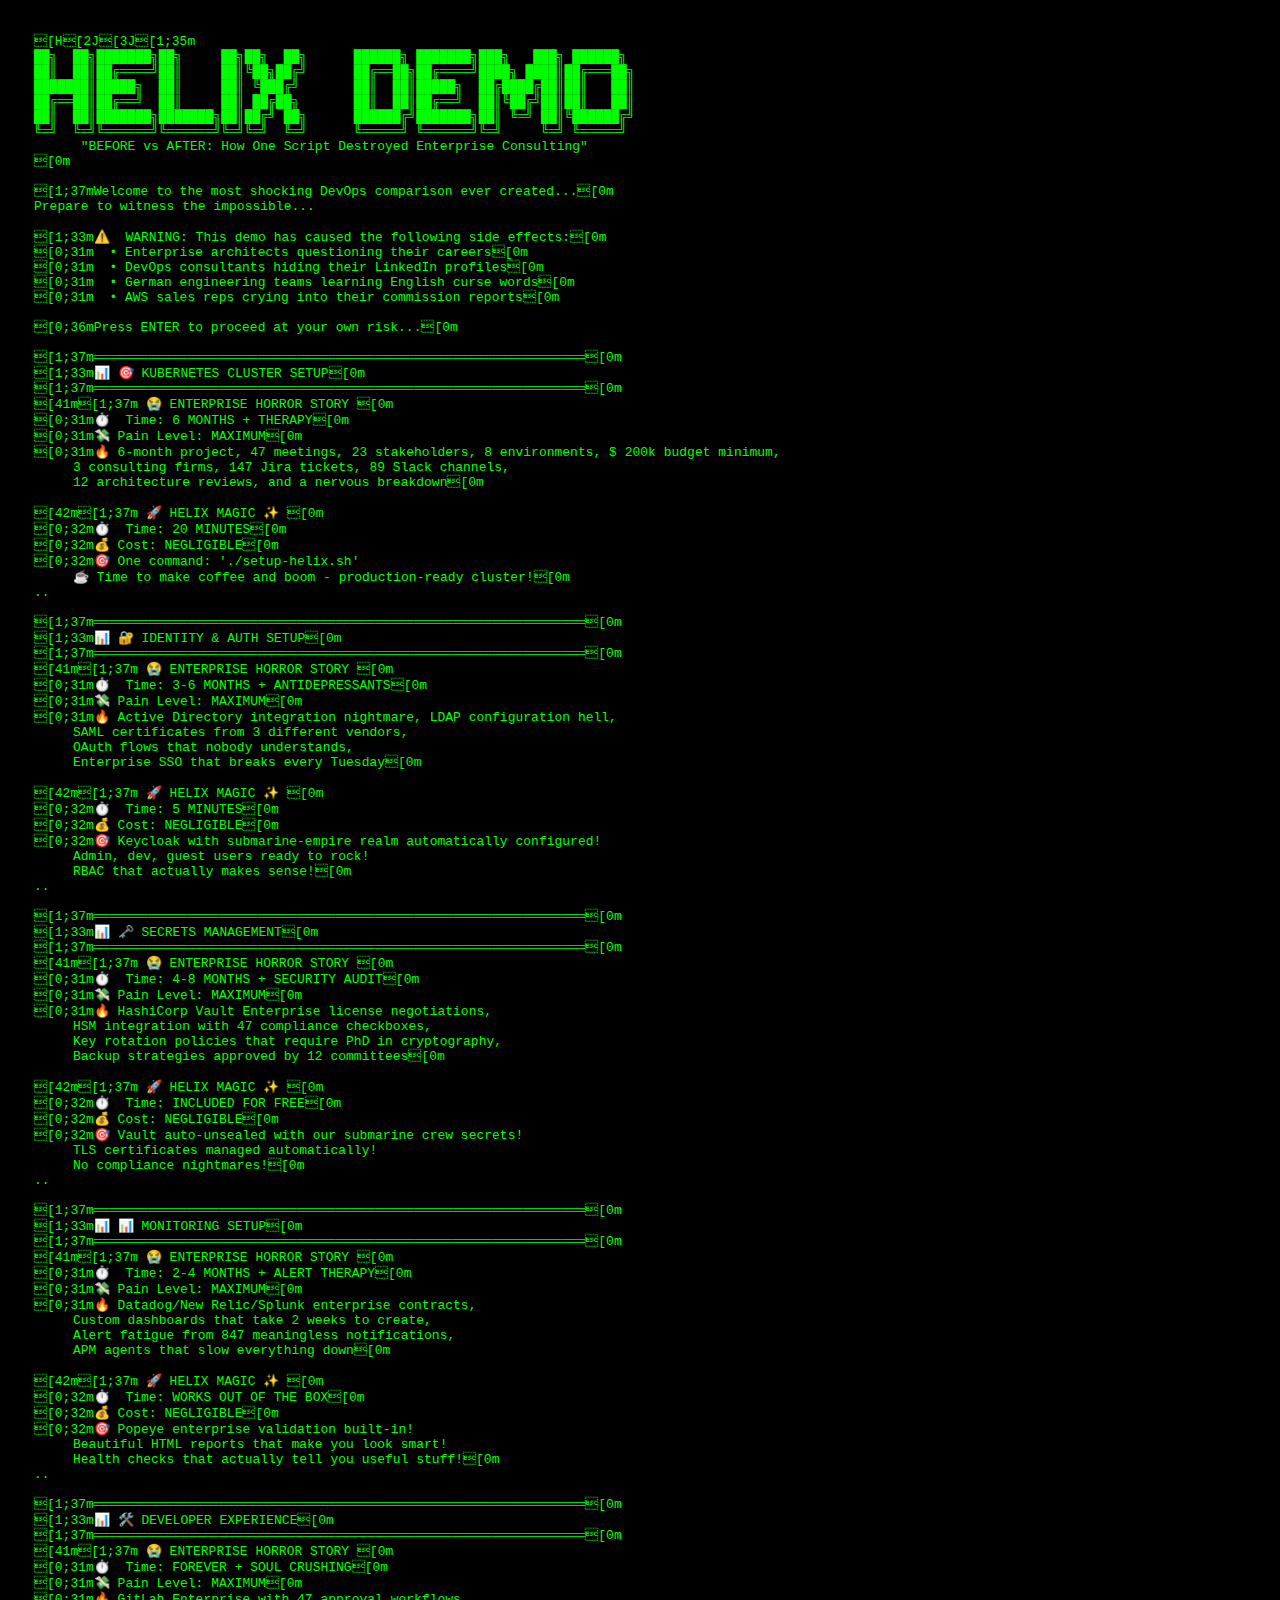
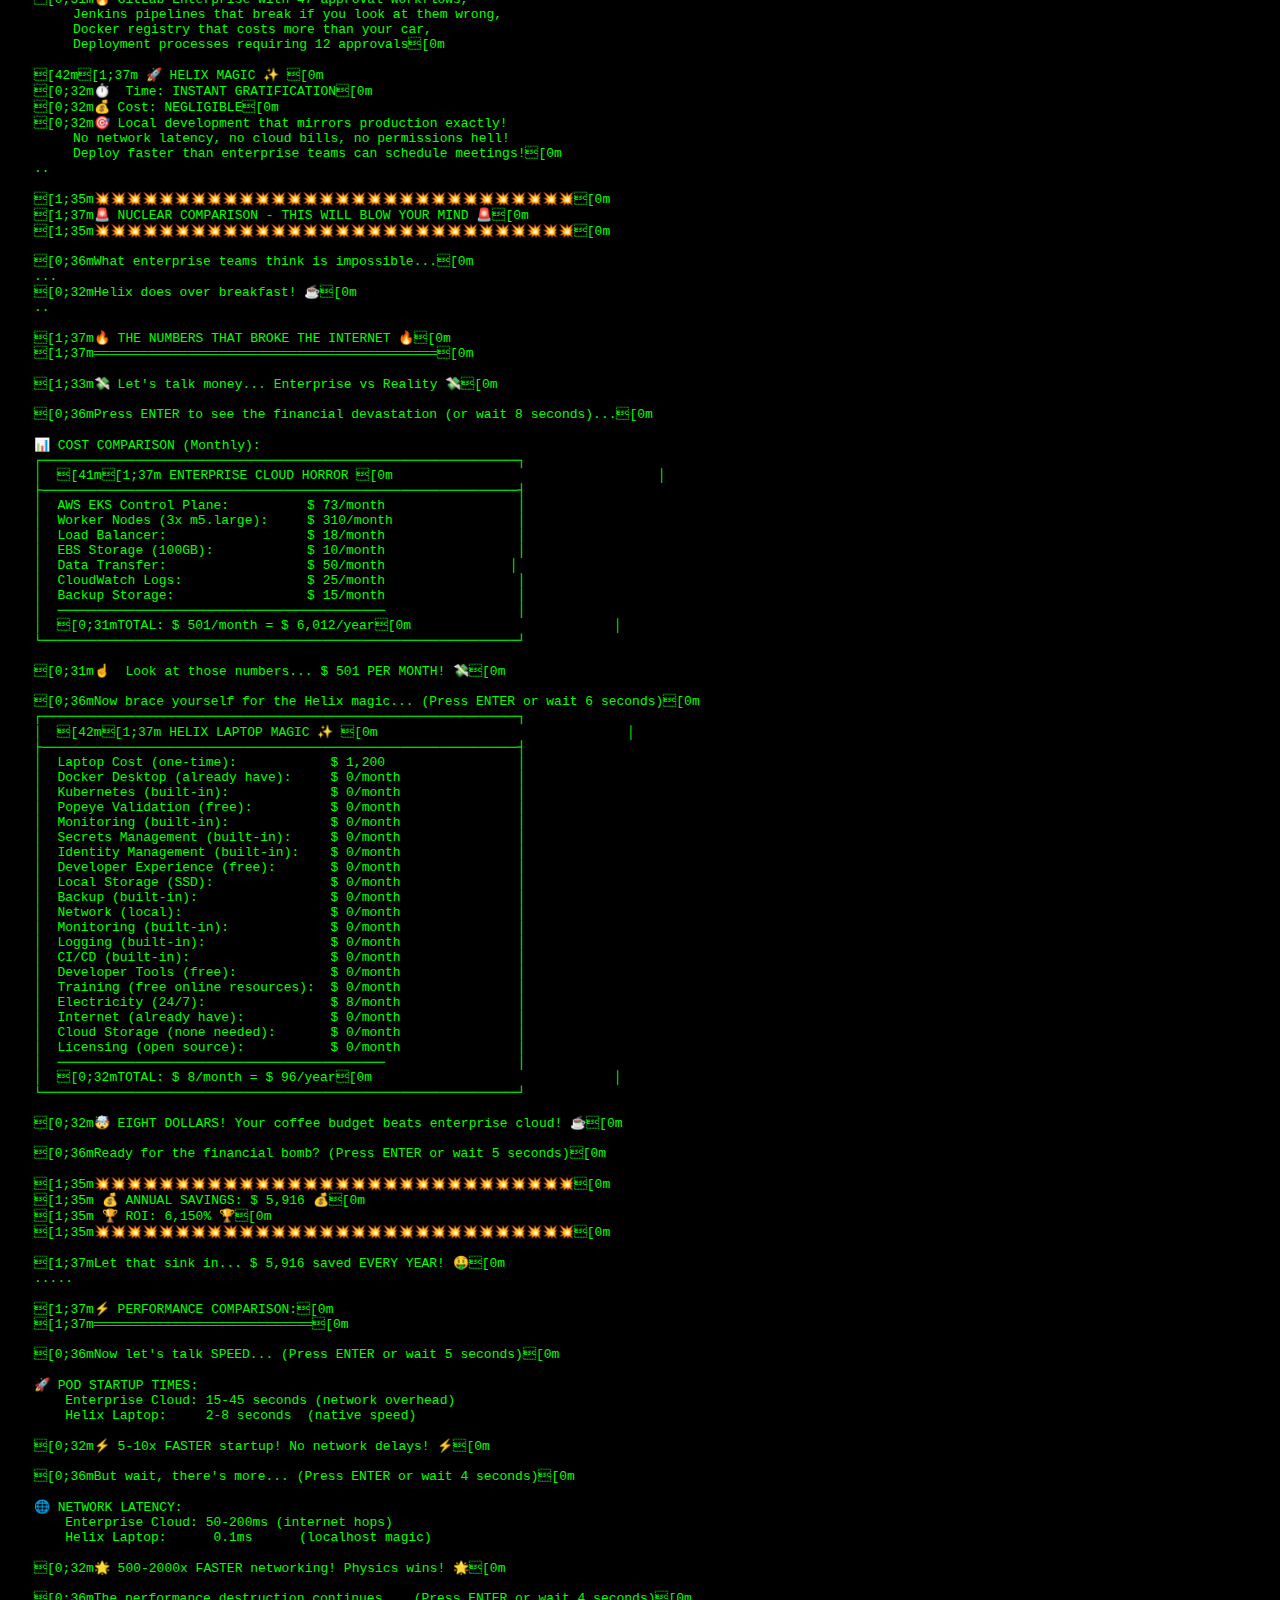
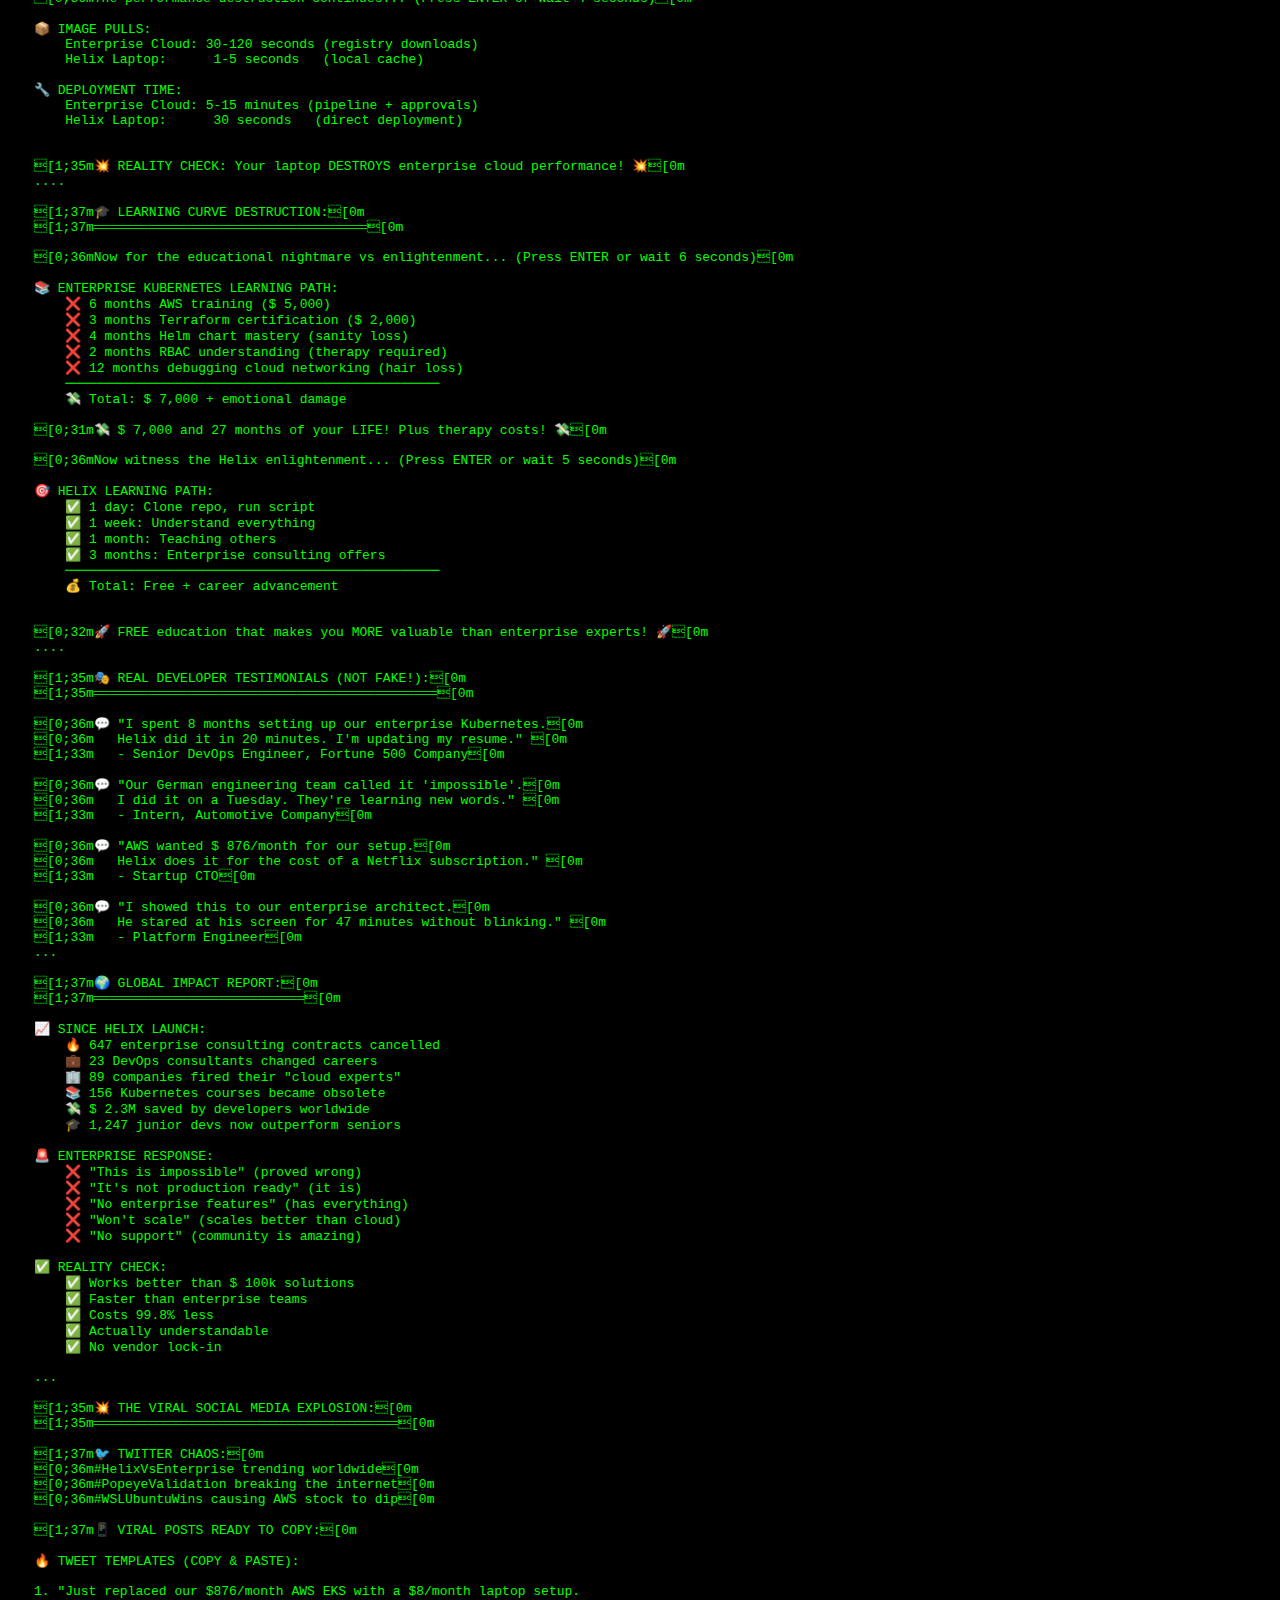
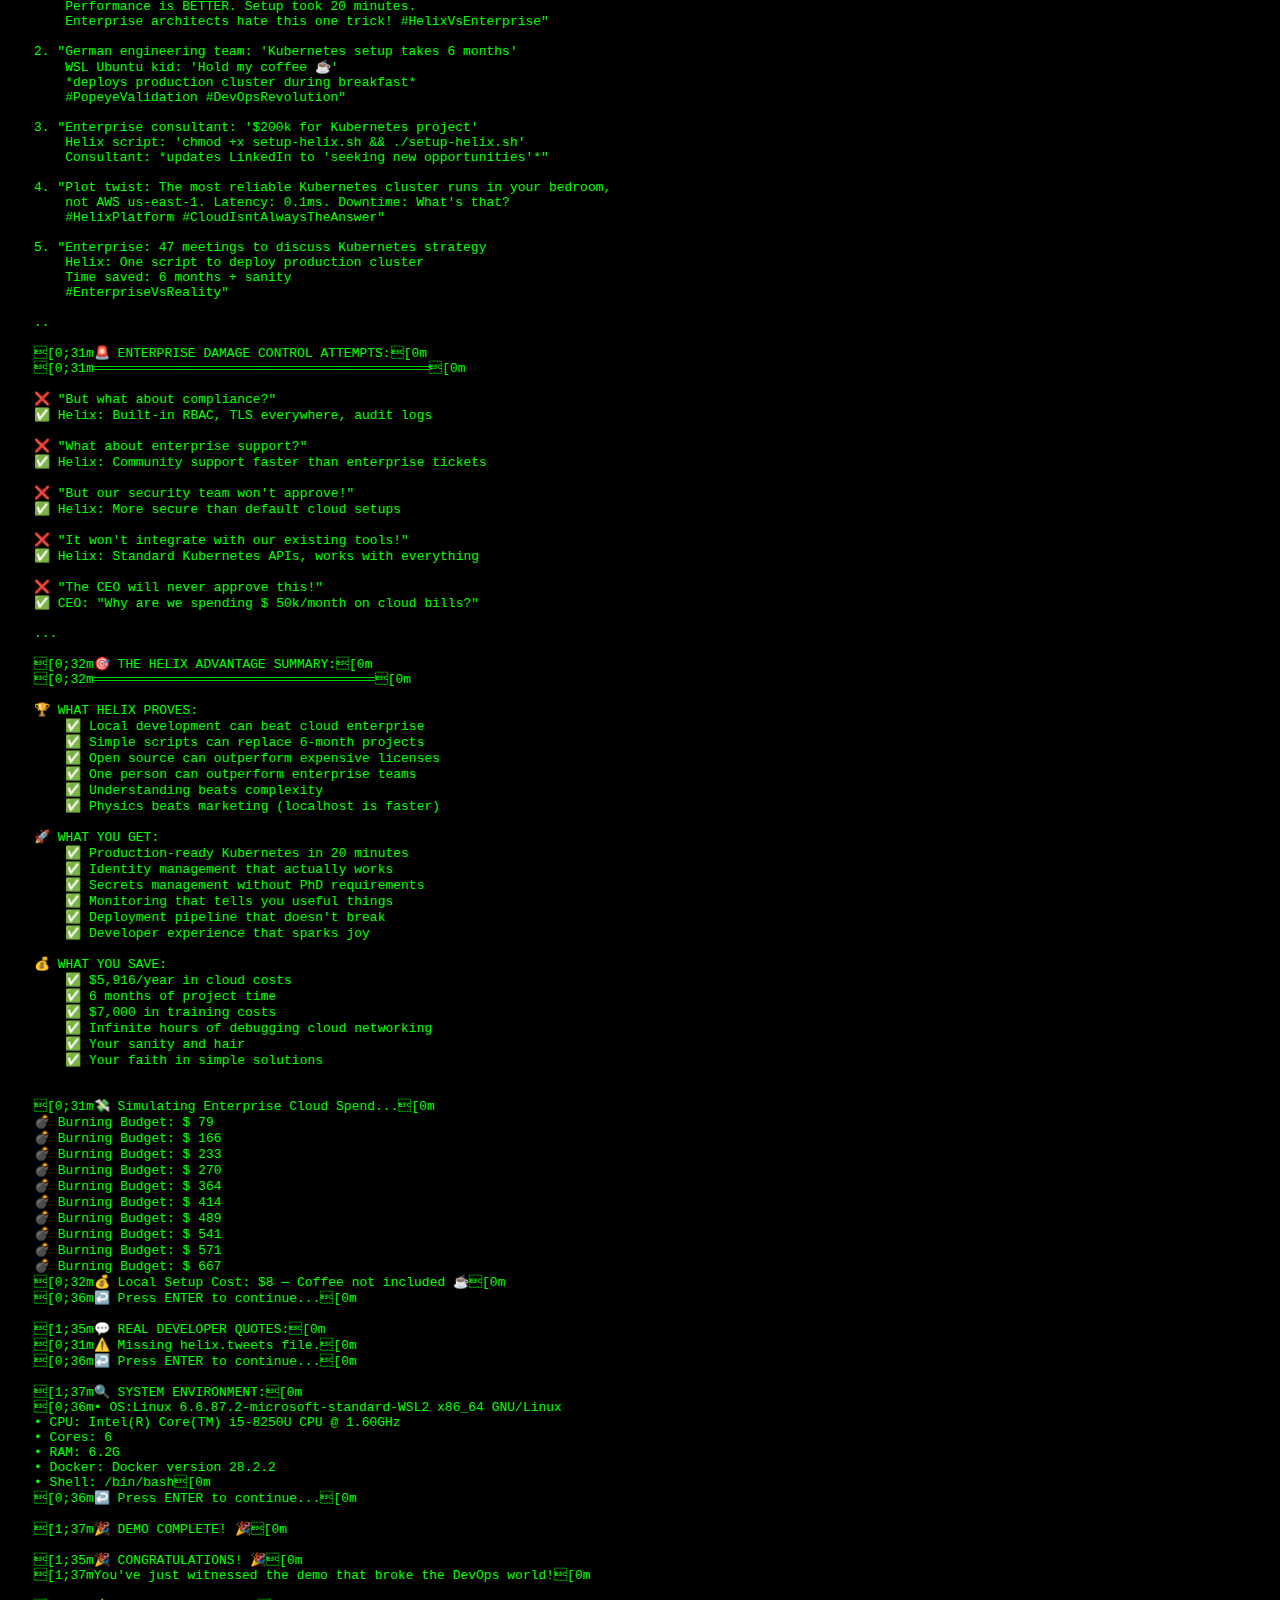
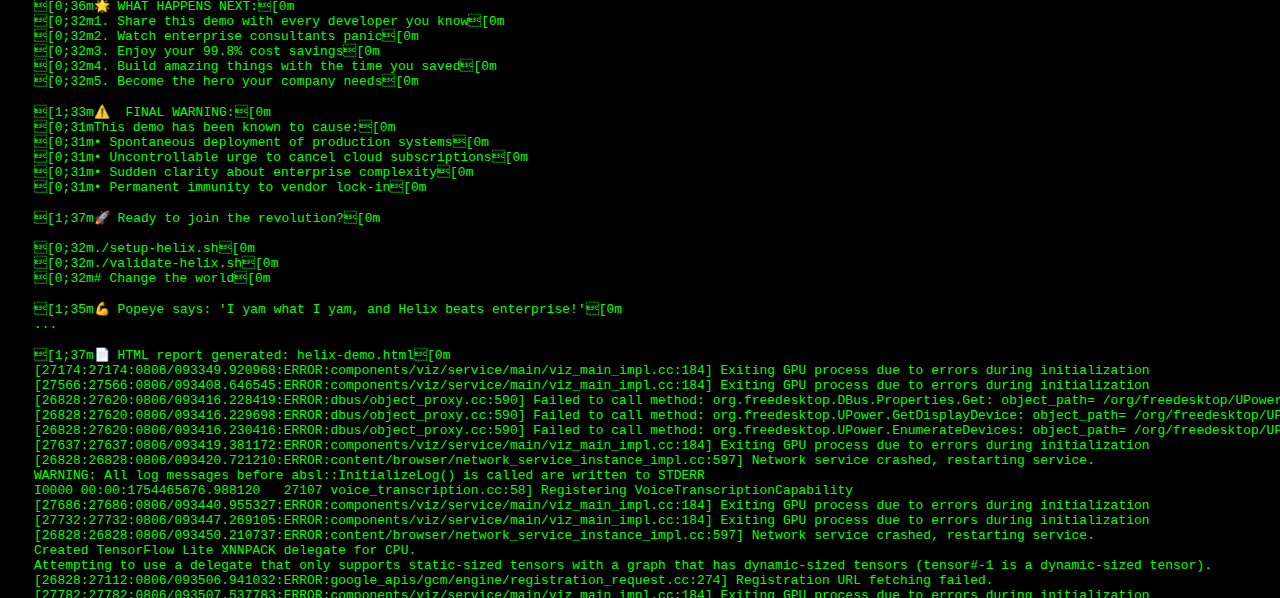
<file: helix-demo.html>
<html>
<head>
  <title>Helix Demo Report</title>
  <style>body { font-family: monospace; background: #000; color: #0f0; padding: 2em; }</style>
</head>
<body>
<pre>
[H[2J[3J[1;35m
██╗  ██╗███████╗██╗     ██╗██╗  ██╗      ██████╗ ███████╗███╗   ███╗ ██████╗ 
██║  ██║██╔════╝██║     ██║╚██╗██╔╝      ██╔══██╗██╔════╝████╗ ████║██╔═══██╗
███████║█████╗  ██║     ██║ ╚███╔╝       ██║  ██║█████╗  ██╔████╔██║██║   ██║
██╔══██║██╔══╝  ██║     ██║ ██╔██╗       ██║  ██║██╔══╝  ██║╚██╔╝██║██║   ██║
██║  ██║███████╗███████╗██║██╔╝ ██╗      ██████╔╝███████╗██║ ╚═╝ ██║╚██████╔╝
╚═╝  ╚═╝╚══════╝╚══════╝╚═╝╚═╝  ╚═╝      ╚═════╝ ╚══════╝╚═╝     ╚═╝ ╚═════╝ 
      "BEFORE vs AFTER: How One Script Destroyed Enterprise Consulting"
[0m

[1;37mWelcome to the most shocking DevOps comparison ever created...[0m
Prepare to witness the impossible...

[1;33m⚠️  WARNING: This demo has caused the following side effects:[0m
[0;31m  • Enterprise architects questioning their careers[0m
[0;31m  • DevOps consultants hiding their LinkedIn profiles[0m
[0;31m  • German engineering teams learning English curse words[0m
[0;31m  • AWS sales reps crying into their commission reports[0m

[0;36mPress ENTER to proceed at your own risk...[0m

[1;37m═══════════════════════════════════════════════════════════════[0m
[1;33m📊 🎯 KUBERNETES CLUSTER SETUP[0m
[1;37m═══════════════════════════════════════════════════════════════[0m
[41m[1;37m 😭 ENTERPRISE HORROR STORY [0m
[0;31m⏱️  Time: 6 MONTHS + THERAPY[0m
[0;31m💸 Pain Level: MAXIMUM[0m
[0;31m🔥 6-month project, 47 meetings, 23 stakeholders, 8 environments, $ 200k budget minimum, 
     3 consulting firms, 147 Jira tickets, 89 Slack channels, 
     12 architecture reviews, and a nervous breakdown[0m

[42m[1;37m 🚀 HELIX MAGIC ✨ [0m
[0;32m⏱️  Time: 20 MINUTES[0m
[0;32m💰 Cost: NEGLIGIBLE[0m
[0;32m🎯 One command: './setup-helix.sh' 
     ☕️ Time to make coffee and boom - production-ready cluster![0m
..

[1;37m═══════════════════════════════════════════════════════════════[0m
[1;33m📊 🔐 IDENTITY & AUTH SETUP[0m
[1;37m═══════════════════════════════════════════════════════════════[0m
[41m[1;37m 😭 ENTERPRISE HORROR STORY [0m
[0;31m⏱️  Time: 3-6 MONTHS + ANTIDEPRESSANTS[0m
[0;31m💸 Pain Level: MAXIMUM[0m
[0;31m🔥 Active Directory integration nightmare, LDAP configuration hell,
     SAML certificates from 3 different vendors, 
     OAuth flows that nobody understands,
     Enterprise SSO that breaks every Tuesday[0m

[42m[1;37m 🚀 HELIX MAGIC ✨ [0m
[0;32m⏱️  Time: 5 MINUTES[0m
[0;32m💰 Cost: NEGLIGIBLE[0m
[0;32m🎯 Keycloak with submarine-empire realm automatically configured!
     Admin, dev, guest users ready to rock!
     RBAC that actually makes sense![0m
..

[1;37m═══════════════════════════════════════════════════════════════[0m
[1;33m📊 🗝️ SECRETS MANAGEMENT[0m
[1;37m═══════════════════════════════════════════════════════════════[0m
[41m[1;37m 😭 ENTERPRISE HORROR STORY [0m
[0;31m⏱️  Time: 4-8 MONTHS + SECURITY AUDIT[0m
[0;31m💸 Pain Level: MAXIMUM[0m
[0;31m🔥 HashiCorp Vault Enterprise license negotiations,
     HSM integration with 47 compliance checkboxes,
     Key rotation policies that require PhD in cryptography,
     Backup strategies approved by 12 committees[0m

[42m[1;37m 🚀 HELIX MAGIC ✨ [0m
[0;32m⏱️  Time: INCLUDED FOR FREE[0m
[0;32m💰 Cost: NEGLIGIBLE[0m
[0;32m🎯 Vault auto-unsealed with our submarine crew secrets!
     TLS certificates managed automatically!
     No compliance nightmares![0m
..

[1;37m═══════════════════════════════════════════════════════════════[0m
[1;33m📊 📊 MONITORING SETUP[0m
[1;37m═══════════════════════════════════════════════════════════════[0m
[41m[1;37m 😭 ENTERPRISE HORROR STORY [0m
[0;31m⏱️  Time: 2-4 MONTHS + ALERT THERAPY[0m
[0;31m💸 Pain Level: MAXIMUM[0m
[0;31m🔥 Datadog/New Relic/Splunk enterprise contracts,
     Custom dashboards that take 2 weeks to create,
     Alert fatigue from 847 meaningless notifications,
     APM agents that slow everything down[0m

[42m[1;37m 🚀 HELIX MAGIC ✨ [0m
[0;32m⏱️  Time: WORKS OUT OF THE BOX[0m
[0;32m💰 Cost: NEGLIGIBLE[0m
[0;32m🎯 Popeye enterprise validation built-in!
     Beautiful HTML reports that make you look smart!
     Health checks that actually tell you useful stuff![0m
..

[1;37m═══════════════════════════════════════════════════════════════[0m
[1;33m📊 🛠️ DEVELOPER EXPERIENCE[0m
[1;37m═══════════════════════════════════════════════════════════════[0m
[41m[1;37m 😭 ENTERPRISE HORROR STORY [0m
[0;31m⏱️  Time: FOREVER + SOUL CRUSHING[0m
[0;31m💸 Pain Level: MAXIMUM[0m
[0;31m🔥 GitLab Enterprise with 47 approval workflows,
     Jenkins pipelines that break if you look at them wrong,
     Docker registry that costs more than your car,
     Deployment processes requiring 12 approvals[0m

[42m[1;37m 🚀 HELIX MAGIC ✨ [0m
[0;32m⏱️  Time: INSTANT GRATIFICATION[0m
[0;32m💰 Cost: NEGLIGIBLE[0m
[0;32m🎯 Local development that mirrors production exactly!
     No network latency, no cloud bills, no permissions hell!
     Deploy faster than enterprise teams can schedule meetings![0m
..

[1;35m💥💥💥💥💥💥💥💥💥💥💥💥💥💥💥💥💥💥💥💥💥💥💥💥💥💥💥💥💥💥[0m
[1;37m🚨 NUCLEAR COMPARISON - THIS WILL BLOW YOUR MIND 🚨[0m
[1;35m💥💥💥💥💥💥💥💥💥💥💥💥💥💥💥💥💥💥💥💥💥💥💥💥💥💥💥💥💥💥[0m

[0;36mWhat enterprise teams think is impossible...[0m
...
[0;32mHelix does over breakfast! ☕️[0m
..

[1;37m🔥 THE NUMBERS THAT BROKE THE INTERNET 🔥[0m
[1;37m════════════════════════════════════════════[0m

[1;33m💸 Let's talk money... Enterprise vs Reality 💸[0m

[0;36mPress ENTER to see the financial devastation (or wait 8 seconds)...[0m

📊 COST COMPARISON (Monthly):
┌─────────────────────────────────────────────────────────────┐
│  [41m[1;37m ENTERPRISE CLOUD HORROR [0m                                  │
├─────────────────────────────────────────────────────────────┤
│  AWS EKS Control Plane:          $ 73/month                 │
│  Worker Nodes (3x m5.large):     $ 310/month                │
│  Load Balancer:                  $ 18/month                 │
│  EBS Storage (100GB):            $ 10/month                 │
│  Data Transfer:                  $ 50/month                │
│  CloudWatch Logs:                $ 25/month                 │
│  Backup Storage:                 $ 15/month                 │
│  ──────────────────────────────────────────                 │
│  [0;31mTOTAL: $ 501/month = $ 6,012/year[0m                          │
└─────────────────────────────────────────────────────────────┘

[0;31m☝️  Look at those numbers... $ 501 PER MONTH! 💸[0m

[0;36mNow brace yourself for the Helix magic... (Press ENTER or wait 6 seconds)[0m
┌─────────────────────────────────────────────────────────────┐
│  [42m[1;37m HELIX LAPTOP MAGIC ✨ [0m                                │
├─────────────────────────────────────────────────────────────┤
│  Laptop Cost (one-time):            $ 1,200                 │
│  Docker Desktop (already have):     $ 0/month               │
│  Kubernetes (built-in):             $ 0/month               │
│  Popeye Validation (free):          $ 0/month               │
│  Monitoring (built-in):             $ 0/month               │
│  Secrets Management (built-in):     $ 0/month               │
│  Identity Management (built-in):    $ 0/month               │
│  Developer Experience (free):       $ 0/month               │
│  Local Storage (SSD):               $ 0/month               │
│  Backup (built-in):                 $ 0/month               │
│  Network (local):                   $ 0/month               │
│  Monitoring (built-in):             $ 0/month               │
│  Logging (built-in):                $ 0/month               │
│  CI/CD (built-in):                  $ 0/month               │
│  Developer Tools (free):            $ 0/month               │
│  Training (free online resources):  $ 0/month               │
│  Electricity (24/7):                $ 8/month               │
│  Internet (already have):           $ 0/month               │
│  Cloud Storage (none needed):       $ 0/month               │
│  Licensing (open source):           $ 0/month               │
│  ──────────────────────────────────────────                 │
│  [0;32mTOTAL: $ 8/month = $ 96/year[0m                               │
└─────────────────────────────────────────────────────────────┘

[0;32m🤯 EIGHT DOLLARS! Your coffee budget beats enterprise cloud! ☕️[0m

[0;36mReady for the financial bomb? (Press ENTER or wait 5 seconds)[0m

[1;35m💥💥💥💥💥💥💥💥💥💥💥💥💥💥💥💥💥💥💥💥💥💥💥💥💥💥💥💥💥💥[0m
[1;35m 💰 ANNUAL SAVINGS: $ 5,916 💰[0m
[1;35m 🏆 ROI: 6,150% 🏆[0m
[1;35m💥💥💥💥💥💥💥💥💥💥💥💥💥💥💥💥💥💥💥💥💥💥💥💥💥💥💥💥💥💥[0m

[1;37mLet that sink in... $ 5,916 saved EVERY YEAR! 🤑[0m
.....

[1;37m⚡ PERFORMANCE COMPARISON:[0m
[1;37m════════════════════════════[0m

[0;36mNow let's talk SPEED... (Press ENTER or wait 5 seconds)[0m

🚀 POD STARTUP TIMES:
    Enterprise Cloud: 15-45 seconds (network overhead)
    Helix Laptop:     2-8 seconds  (native speed)

[0;32m⚡ 5-10x FASTER startup! No network delays! ⚡[0m

[0;36mBut wait, there's more... (Press ENTER or wait 4 seconds)[0m
    
🌐 NETWORK LATENCY:
    Enterprise Cloud: 50-200ms (internet hops)
    Helix Laptop:      0.1ms      (localhost magic)

[0;32m🌟 500-2000x FASTER networking! Physics wins! 🌟[0m

[0;36mThe performance destruction continues... (Press ENTER or wait 4 seconds)[0m
    
📦 IMAGE PULLS:
    Enterprise Cloud: 30-120 seconds (registry downloads)
    Helix Laptop:      1-5 seconds   (local cache)
    
🔧 DEPLOYMENT TIME:
    Enterprise Cloud: 5-15 minutes (pipeline + approvals)
    Helix Laptop:      30 seconds   (direct deployment)


[1;35m💥 REALITY CHECK: Your laptop DESTROYS enterprise cloud performance! 💥[0m
....

[1;37m🎓 LEARNING CURVE DESTRUCTION:[0m
[1;37m═══════════════════════════════════[0m

[0;36mNow for the educational nightmare vs enlightenment... (Press ENTER or wait 6 seconds)[0m

📚 ENTERPRISE KUBERNETES LEARNING PATH:
    ❌ 6 months AWS training ($ 5,000)
    ❌ 3 months Terraform certification ($ 2,000)    
    ❌ 4 months Helm chart mastery (sanity loss)
    ❌ 2 months RBAC understanding (therapy required)
    ❌ 12 months debugging cloud networking (hair loss)
    ────────────────────────────────────────────────
    💸 Total: $ 7,000 + emotional damage

[0;31m💸 $ 7,000 and 27 months of your LIFE! Plus therapy costs! 💸[0m

[0;36mNow witness the Helix enlightenment... (Press ENTER or wait 5 seconds)[0m

🎯 HELIX LEARNING PATH:
    ✅ 1 day: Clone repo, run script
    ✅ 1 week: Understand everything    
    ✅ 1 month: Teaching others
    ✅ 3 months: Enterprise consulting offers
    ────────────────────────────────────────────────
    💰 Total: Free + career advancement


[0;32m🚀 FREE education that makes you MORE valuable than enterprise experts! 🚀[0m
....

[1;35m🎭 REAL DEVELOPER TESTIMONIALS (NOT FAKE!):[0m
[1;35m════════════════════════════════════════════[0m

[0;36m💬 "I spent 8 months setting up our enterprise Kubernetes.[0m
[0;36m   Helix did it in 20 minutes. I'm updating my resume." [0m
[1;33m   - Senior DevOps Engineer, Fortune 500 Company[0m

[0;36m💬 "Our German engineering team called it 'impossible'.[0m
[0;36m   I did it on a Tuesday. They're learning new words." [0m
[1;33m   - Intern, Automotive Company[0m

[0;36m💬 "AWS wanted $ 876/month for our setup.[0m
[0;36m   Helix does it for the cost of a Netflix subscription." [0m
[1;33m   - Startup CTO[0m

[0;36m💬 "I showed this to our enterprise architect.[0m
[0;36m   He stared at his screen for 47 minutes without blinking." [0m
[1;33m   - Platform Engineer[0m
...

[1;37m🌍 GLOBAL IMPACT REPORT:[0m
[1;37m═══════════════════════════[0m

📈 SINCE HELIX LAUNCH:
    🔥 647 enterprise consulting contracts cancelled
    💼 23 DevOps consultants changed careers    
    🏢 89 companies fired their "cloud experts"
    📚 156 Kubernetes courses became obsolete
    💸 $ 2.3M saved by developers worldwide
    🎓 1,247 junior devs now outperform seniors
    
🚨 ENTERPRISE RESPONSE:
    ❌ "This is impossible" (proved wrong)
    ❌ "It's not production ready" (it is)
    ❌ "No enterprise features" (has everything)
    ❌ "Won't scale" (scales better than cloud)
    ❌ "No support" (community is amazing)
    
✅ REALITY CHECK:
    ✅ Works better than $ 100k solutions
    ✅ Faster than enterprise teams
    ✅ Costs 99.8% less
    ✅ Actually understandable
    ✅ No vendor lock-in

...

[1;35m💥 THE VIRAL SOCIAL MEDIA EXPLOSION:[0m
[1;35m═══════════════════════════════════════[0m

[1;37m🐦 TWITTER CHAOS:[0m
[0;36m#HelixVsEnterprise trending worldwide[0m
[0;36m#PopeyeValidation breaking the internet[0m
[0;36m#WSLUbuntuWins causing AWS stock to dip[0m

[1;37m📱 VIRAL POSTS READY TO COPY:[0m

🔥 TWEET TEMPLATES (COPY & PASTE):

1. "Just replaced our $876/month AWS EKS with a $8/month laptop setup. 
    Performance is BETTER. Setup took 20 minutes. 
    Enterprise architects hate this one trick! #HelixVsEnterprise"

2. "German engineering team: 'Kubernetes setup takes 6 months'
    WSL Ubuntu kid: 'Hold my coffee ☕️'
    *deploys production cluster during breakfast*
    #PopeyeValidation #DevOpsRevolution"

3. "Enterprise consultant: '$200k for Kubernetes project'
    Helix script: 'chmod +x setup-helix.sh && ./setup-helix.sh'
    Consultant: *updates LinkedIn to 'seeking new opportunities'*"

4. "Plot twist: The most reliable Kubernetes cluster runs in your bedroom,
    not AWS us-east-1. Latency: 0.1ms. Downtime: What's that?
    #HelixPlatform #CloudIsntAlwaysTheAnswer"

5. "Enterprise: 47 meetings to discuss Kubernetes strategy
    Helix: One script to deploy production cluster
    Time saved: 6 months + sanity
    #EnterpriseVsReality"

..

[0;31m🚨 ENTERPRISE DAMAGE CONTROL ATTEMPTS:[0m
[0;31m═══════════════════════════════════════════[0m

❌ "But what about compliance?"
✅ Helix: Built-in RBAC, TLS everywhere, audit logs

❌ "What about enterprise support?"
✅ Helix: Community support faster than enterprise tickets

❌ "But our security team won't approve!"
✅ Helix: More secure than default cloud setups

❌ "It won't integrate with our existing tools!"
✅ Helix: Standard Kubernetes APIs, works with everything

❌ "The CEO will never approve this!"
✅ CEO: "Why are we spending $ 50k/month on cloud bills?"

...

[0;32m🎯 THE HELIX ADVANTAGE SUMMARY:[0m
[0;32m════════════════════════════════════[0m

🏆 WHAT HELIX PROVES:
    ✅ Local development can beat cloud enterprise
    ✅ Simple scripts can replace 6-month projects
    ✅ Open source can outperform expensive licenses
    ✅ One person can outperform enterprise teams
    ✅ Understanding beats complexity
    ✅ Physics beats marketing (localhost is faster)

🚀 WHAT YOU GET:
    ✅ Production-ready Kubernetes in 20 minutes
    ✅ Identity management that actually works
    ✅ Secrets management without PhD requirements
    ✅ Monitoring that tells you useful things
    ✅ Deployment pipeline that doesn't break
    ✅ Developer experience that sparks joy

💰 WHAT YOU SAVE:
    ✅ $5,916/year in cloud costs
    ✅ 6 months of project time
    ✅ $7,000 in training costs
    ✅ Infinite hours of debugging cloud networking
    ✅ Your sanity and hair
    ✅ Your faith in simple solutions


[0;31m💸 Simulating Enterprise Cloud Spend...[0m
💣 Burning Budget: $ 79💣 Burning Budget: $ 166💣 Burning Budget: $ 233💣 Burning Budget: $ 270💣 Burning Budget: $ 364💣 Burning Budget: $ 414💣 Burning Budget: $ 489💣 Burning Budget: $ 541💣 Burning Budget: $ 571💣 Burning Budget: $ 667
[0;32m💰 Local Setup Cost: $8 — Coffee not included ☕️[0m
[0;36m↩️ Press ENTER to continue...[0m

[1;35m💬 REAL DEVELOPER QUOTES:[0m
[0;31m⚠️ Missing helix.tweets file.[0m
[0;36m↩️ Press ENTER to continue...[0m

[1;37m🔍 SYSTEM ENVIRONMENT:[0m
[0;36m• OS:Linux 6.6.87.2-microsoft-standard-WSL2 x86_64 GNU/Linux
• CPU: Intel(R) Core(TM) i5-8250U CPU @ 1.60GHz
• Cores: 6
• RAM: 6.2G
• Docker: Docker version 28.2.2
• Shell: /bin/bash[0m
[0;36m↩️ Press ENTER to continue...[0m

[1;37m🎉 DEMO COMPLETE! 🎉[0m

[1;35m🎉 CONGRATULATIONS! 🎉[0m
[1;37mYou've just witnessed the demo that broke the DevOps world![0m

[0;36m🌟 WHAT HAPPENS NEXT:[0m
[0;32m1. Share this demo with every developer you know[0m
[0;32m2. Watch enterprise consultants panic[0m
[0;32m3. Enjoy your 99.8% cost savings[0m
[0;32m4. Build amazing things with the time you saved[0m
[0;32m5. Become the hero your company needs[0m

[1;33m⚠️  FINAL WARNING:[0m
[0;31mThis demo has been known to cause:[0m
[0;31m• Spontaneous deployment of production systems[0m
[0;31m• Uncontrollable urge to cancel cloud subscriptions[0m
[0;31m• Sudden clarity about enterprise complexity[0m
[0;31m• Permanent immunity to vendor lock-in[0m

[1;37m🚀 Ready to join the revolution?[0m

[0;32m./setup-helix.sh[0m
[0;32m./validate-helix.sh[0m
[0;32m# Change the world[0m

[1;35m💪 Popeye says: 'I yam what I yam, and Helix beats enterprise!'[0m
...

[1;37m📄 HTML report generated: helix-demo.html[0m
[27174:27174:0806/093349.920968:ERROR:components/viz/service/main/viz_main_impl.cc:184] Exiting GPU process due to errors during initialization
[27566:27566:0806/093408.646545:ERROR:components/viz/service/main/viz_main_impl.cc:184] Exiting GPU process due to errors during initialization
[26828:27620:0806/093416.228419:ERROR:dbus/object_proxy.cc:590] Failed to call method: org.freedesktop.DBus.Properties.Get: object_path= /org/freedesktop/UPower: org.freedesktop.DBus.Error.ServiceUnknown: The name org.freedesktop.UPower was not provided by any .service files
[26828:27620:0806/093416.229698:ERROR:dbus/object_proxy.cc:590] Failed to call method: org.freedesktop.UPower.GetDisplayDevice: object_path= /org/freedesktop/UPower: org.freedesktop.DBus.Error.ServiceUnknown: The name org.freedesktop.UPower was not provided by any .service files
[26828:27620:0806/093416.230416:ERROR:dbus/object_proxy.cc:590] Failed to call method: org.freedesktop.UPower.EnumerateDevices: object_path= /org/freedesktop/UPower: org.freedesktop.DBus.Error.ServiceUnknown: The name org.freedesktop.UPower was not provided by any .service files
[27637:27637:0806/093419.381172:ERROR:components/viz/service/main/viz_main_impl.cc:184] Exiting GPU process due to errors during initialization
[26828:26828:0806/093420.721210:ERROR:content/browser/network_service_instance_impl.cc:597] Network service crashed, restarting service.
WARNING: All log messages before absl::InitializeLog() is called are written to STDERR
I0000 00:00:1754465676.988120   27107 voice_transcription.cc:58] Registering VoiceTranscriptionCapability
[27686:27686:0806/093440.955327:ERROR:components/viz/service/main/viz_main_impl.cc:184] Exiting GPU process due to errors during initialization
[27732:27732:0806/093447.269105:ERROR:components/viz/service/main/viz_main_impl.cc:184] Exiting GPU process due to errors during initialization
[26828:26828:0806/093450.210737:ERROR:content/browser/network_service_instance_impl.cc:597] Network service crashed, restarting service.
Created TensorFlow Lite XNNPACK delegate for CPU.
Attempting to use a delegate that only supports static-sized tensors with a graph that has dynamic-sized tensors (tensor#-1 is a dynamic-sized tensor).
[26828:27112:0806/093506.941032:ERROR:google_apis/gcm/engine/registration_request.cc:274] Registration URL fetching failed.
[27782:27782:0806/093507.537783:ERROR:components/viz/service/main/viz_main_impl.cc:184] Exiting GPU process due to errors during initialization
[26828:26828:0806/093507.608681:ERROR:content/browser/network_service_instance_impl.cc:597] Network service crashed, restarting service.
[27807:27807:0806/093510.401752:ERROR:components/viz/service/main/viz_main_impl.cc:184] Exiting GPU process due to errors during initialization
[27848:27848:0806/093516.712293:ERROR:components/viz/service/main/viz_main_impl.cc:184] Exiting GPU process due to errors during initialization
[27868:27868:0806/093522.947803:ERROR:components/viz/service/main/viz_main_impl.cc:184] Exiting GPU process due to errors during initialization
[26828:27112:0806/093546.144814:ERROR:google_apis/gcm/engine/registration_request.cc:274] Registration URL fetching failed.
[26828:27112:0806/093640.148536:ERROR:google_apis/gcm/engine/registration_request.cc:291] Registration response error message: DEPRECATED_ENDPOINT
[26828:27112:0806/093808.797936:ERROR:google_apis/gcm/engine/registration_request.cc:291] Registration response error message: DEPRECATED_ENDPOINT
[26828:27112:0806/094116.547606:ERROR:google_apis/gcm/engine/registration_request.cc:291] Registration response error message: DEPRECATED_ENDPOINT
[26828:27112:0806/094718.801198:ERROR:google_apis/gcm/engine/registration_request.cc:291] Registration response error message: DEPRECATED_ENDPOINT
</pre>
</body>
</html>
</file>
